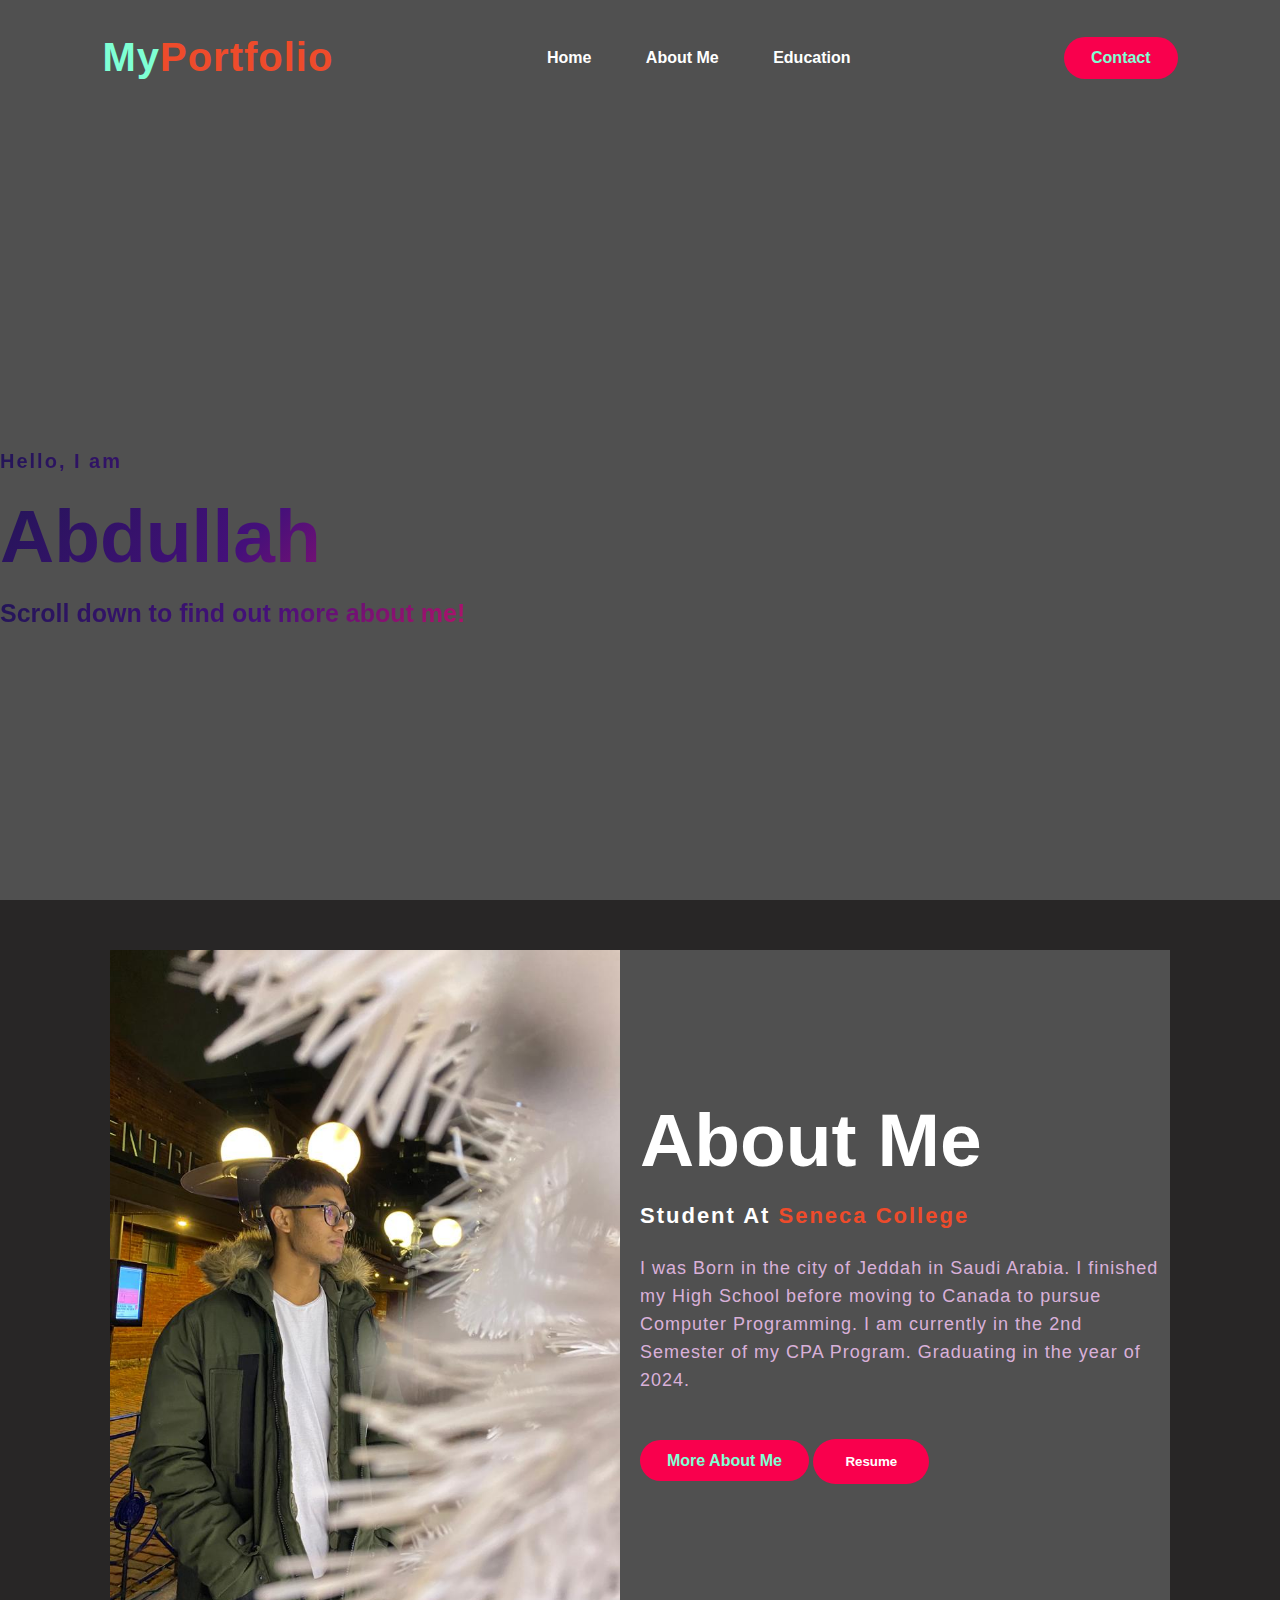
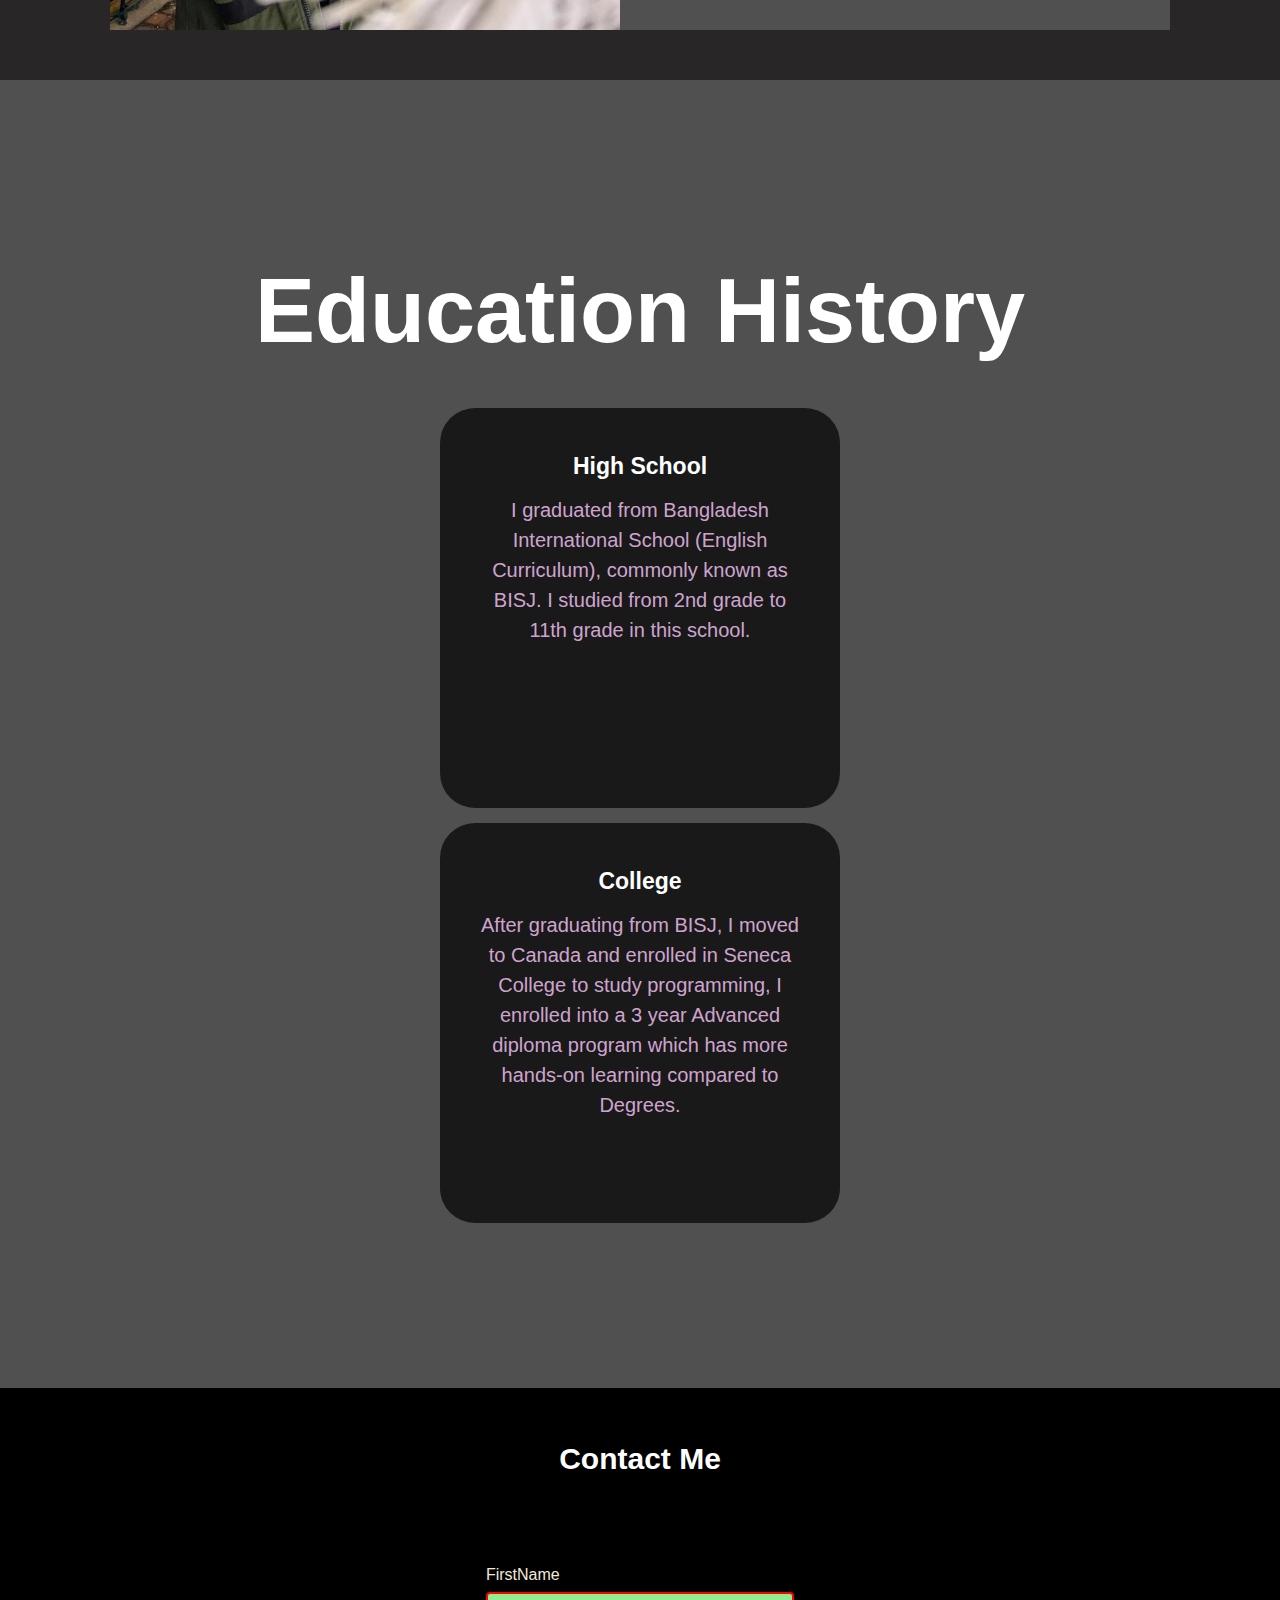
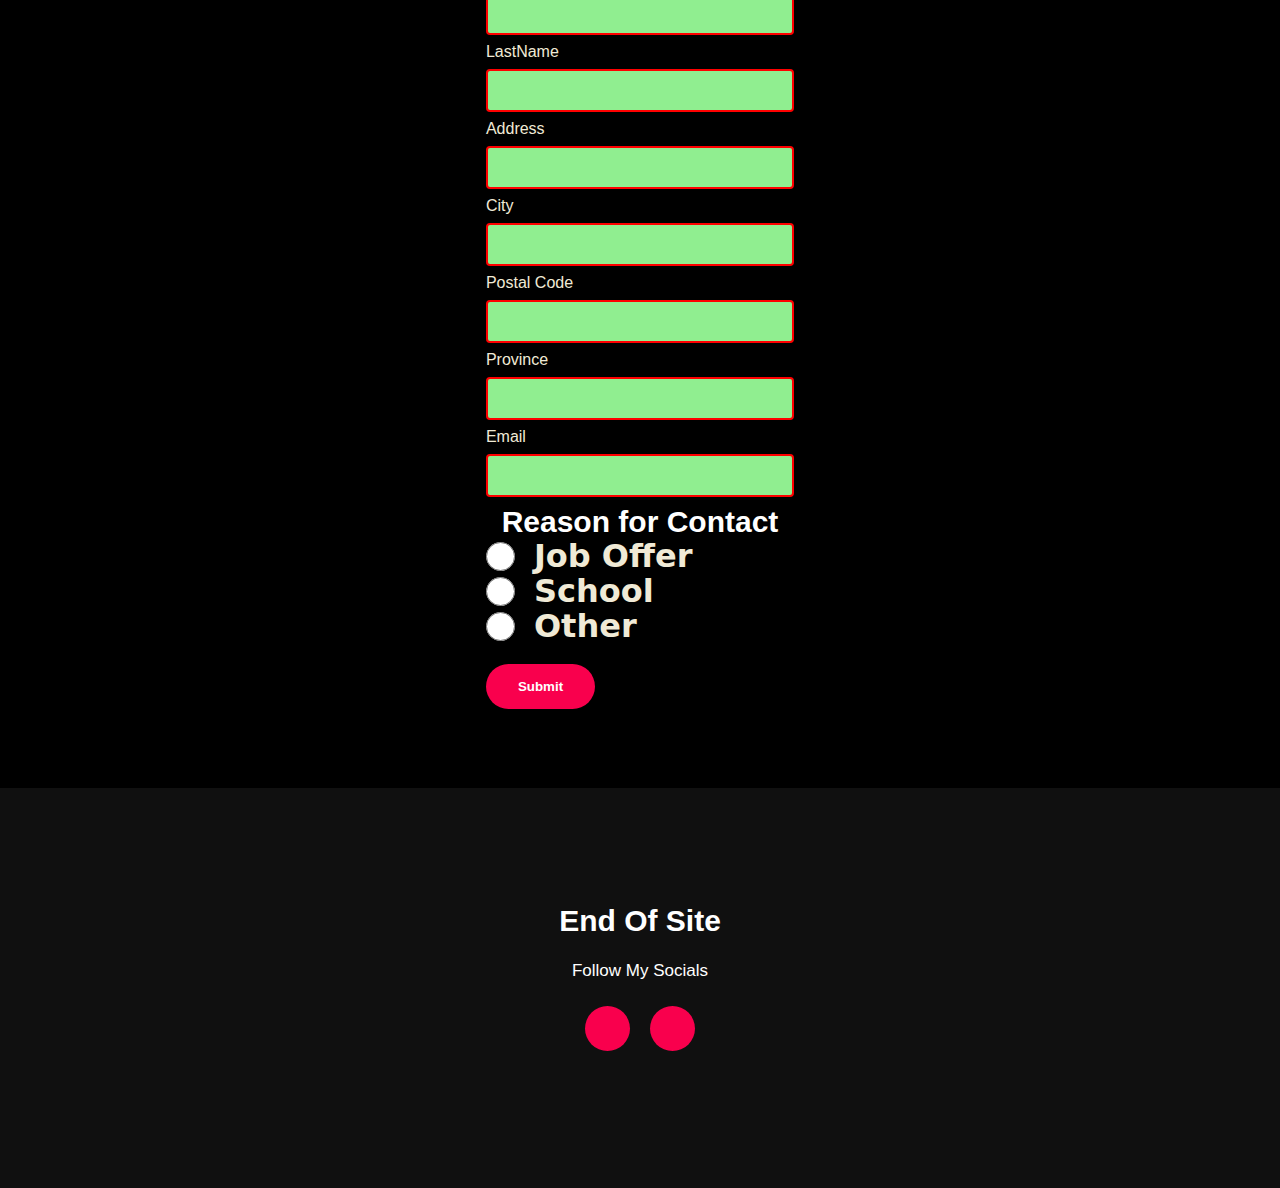
<file: index.html>
<!DOCTYPE html>
<html lang="en">
<head>
    <meta charset="UTF-8">
    <meta http-equiv="X-UA-Compatible" content="IE=edge">
    <meta name="viewport" content="width=device-width, initial-scale=1.0">
    <title>About Me!</title>
    <link rel = "stylesheet" href = "styles/style.css">
    <link rel="preconnect" href="https://fonts.googleapis.com"><link rel="preconnect" href="https://fonts.gstatic.com" crossorigin><link href="https://fonts.googleapis.com/css2?family=Poppins:wght@100;200;300&display=swap" rel="stylesheet">
    <link rel="stylesheet" href="https://cdnjs.cloudflare.com/ajax/libs/font-awesome/6.2.1/css/all.min.css" integrity="sha512-MV7K8+y+gLIBoVD59lQIYicR65iaqukzvf/nwasF0nqhPay5w/9lJmVM2hMDcnK1OnMGCdVK+iQrJ7lzPJQd1w==" crossorigin="anonymous" referrerpolicy="no-referrer" />
    
</head>
<body>
	<!----hero Section start---->

	<div class="hero">
		<nav>
			<h2 class="logo">My<span>Portfolio</span></h2>
			<ul>
				<li><a  href="#">Home</a></li>
				<li><a  href="#about_page">About Me</a></li>
				<li><a  href="#education_page">Education</a></li>

				<!-- <li><a href="#">Contact</a></li> -->
			</ul>
			<a href="#contact_page" class="btn">Contact</a>
		</nav>

		<div class="content">
			<h4 class = "animate">Hello, I am</h4>
			<h1 class = "animate">Abdullah</h1>
			<h3 class = "animate">Scroll down to find out more about me!</h3>
		</div>
	</div>

	<!----About section start---->
	<a id = "about_page"></a>

	<section class="about">
		<div class="main">
			<img src="my photo.jfif">
			<div class="about-text">
				<h2>About Me</h2>
				<h5>Student at <span>Seneca College</span></h5>
				<p>I was Born in the city of Jeddah in Saudi Arabia. I finished my High School before moving to Canada to pursue Computer
                Programming. I am currently in the 2nd Semester of my CPA Program. Graduating in the year of 2024.
                </p>

				<a href = "moreabout.html" target = "_blank" class = "btn">More About Me</a>

				<a href="WEB222resume.docx" download="Abdullah's Resume">
				<button type="button">Resume</button>
				</a>

			</div>
		</div>
	</section>

	<!-----Education section start----------->
<a id = "education_page">
	<div class="education">
		<div class="title">
			<h2>Education History</h2>
		</div>

		<div class="box">
			<div class="card">
				<i class="fas fa-bars"></i>
				<h5>High School</h5>
				<div class="pra">
					<p>I graduated from Bangladesh International School (English Curriculum), commonly known as BISJ. I studied from 2nd grade to 11th grade in this school.
                    </p>

					<!-- <p style="text-align: center;">
						<a class="button" href="#">Read More</a>
					</p> -->
				</div>
			</div>

			<div class="card">
				<i class="far fa-user"></i>
				<h5>College</h5>
				<div class="pra">
                    <p>After graduating from BISJ, I moved to Canada and enrolled in Seneca College to study programming, I enrolled into a 3 year Advanced diploma program
                    which has more hands-on learning compared to Degrees.

                    </p>
					<!-- <p style="text-align: center;">
						<a class="button" href="#">Read More</a>
					</p> -->
				</div>
			</div>
		</a>

            <!-- Extra card for future use -->
			<!-- <div class="card">
				<i class="far fa-bell"></i>
				<h5>Web Development</h5>
				<div class="pra">
					<p>Every website should be built with two primary goals: Firstly, it needs to work across all devices. Secondly, it needs to be fast as possible.</p>

					<p style="text-align: center;">
						<a class="button" href="#">Read More</a>
					</p> -->
				<!-- </div>
			</div> -->
		</div>
	</div>

	<!------Contact Me------>
	<a id = "contact_page">
	<div class="contact-me">
		<p>Contact Me</p>
		<!-- <a class="button-two" href="#">Submit</a> -->
        
<!-- Form Goes here in this section -->
<form>

    <label for="firstname">FirstName<input type="text" id="fname" name="fname" required="required" /></label>
    <p id="userfirstnameError" class="errorMsg"></p>
    

    
    <label for="lastname">LastName<input type="text" id="lname" name="lname" required="required" /></label>
    <p id="userlastnameError" class="errorMsg"></p>
    


    <label for="Address">Address<input type="text" id="addr" name="addr" required="required" /></label>
    <p id="addrError" class="errorMsg"></p>
    


    <label for="City">City<input type="text" id="city" name="city" required="required" /></label>
    <p id="cityError" class="errorMsg"></p>
    


    <label for="Postal Code">Postal Code<input type="text" id="postal" name="postal" required="required" /></label>
    <p id="postalError" class="errorMsg"></p>
    


    <label for="Province">Province<input type="text" id="province" name="province" required="required" /></label>
    <p id="provinceError" class="errorMsg"></p>
    

	<label for="Email">Email<input type="text" id="email" name="email" required="required" /></label>
    <p id="emailError" class="errorMsg"></p>
    
	<!-- <div class = "radio_btn"> -->
		<p>Reason for Contact</p>
	  <!-- <input type="radio" id="Job" name="topic-contact" value="Job">
	  <label for="Job Offer">Job Enquiry</label><br>
	  <input type="radio" id="School" name="topic-contact" value="School">
	  <label for="School">School</label><br>
	  <input type="radio" id="Other" name="topic-contact" value="Other">
	  <label for="Other">Other</label> -->

	  <label class="form-control">
		<input type="radio" name="radio" />
		Job Offer
	  </label>

	  <label class="form-control">
		<input type="radio" name="radio" />
		School
	  </label>

	  <label class="form-control">
		<input type="radio" name="radio" />
		Other
	  </label>
	<!-- </div> -->

	<label class = "submit-btn">
	<button type="button">Submit</button>
</label>

    
    </form>

    <script src = "form.js"></script>
</a>
</div>
</body>

	<!------footer start--------->
	<footer>
		<p>End Of Site</p>
		<p>Follow My Socials</p>
		
		<div class="social">
			<a href="#"><i class="fab fa-facebook-f"></i></a>
			<a href="https://www.instagram.com/abdulsss_20/" target = "_blank"><i class="fab fa-instagram"></i></a>
		</div>

		<!-- <p class="end">END</p> -->
	</footer>
</body>
</html>
</file>
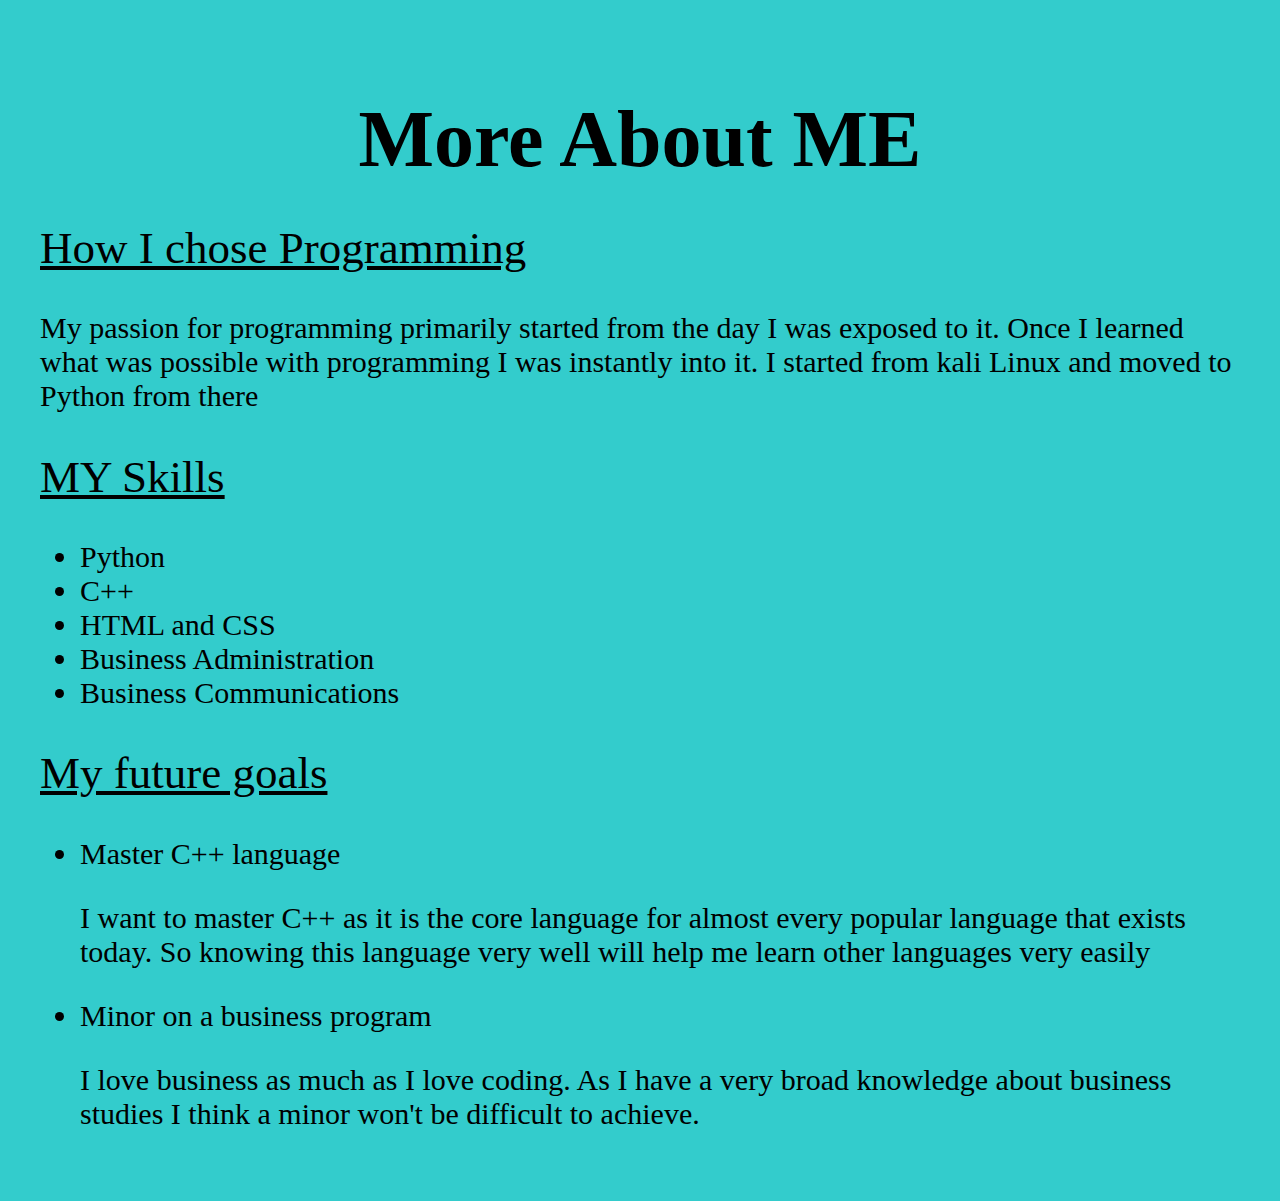
<file: moreabout.html>
<!DOCTYPE html>
<html lang="en">
<head>
    <meta charset="UTF-8">
    <meta http-equiv="X-UA-Compatible" content="IE=edge">
    <meta name="viewport" content="width=device-width, initial-scale=1.0">
    <title>About Me!</title>
    <link rel = "stylesheet" href = "styles/style2.css">
    <link rel="preconnect" href="https://fonts.googleapis.com"><link rel="preconnect" href="https://fonts.gstatic.com" crossorigin><link href="https://fonts.googleapis.com/css2?family=Poppins:wght@100;200;300&display=swap" rel="stylesheet">
    <link rel="stylesheet" href="https://cdnjs.cloudflare.com/ajax/libs/font-awesome/6.2.1/css/all.min.css" integrity="sha512-MV7K8+y+gLIBoVD59lQIYicR65iaqukzvf/nwasF0nqhPay5w/9lJmVM2hMDcnK1OnMGCdVK+iQrJ7lzPJQd1w==" crossorigin="anonymous" referrerpolicy="no-referrer" />
    
</head>


<a href = "moreabout"></a>

<body>
<h1>More About ME</h1>

<h2>How I chose Programming</h2>

    <p>
        My passion for programming primarily started from the day I was exposed to it. Once I learned
        what was possible with programming I was instantly into it.
        I started from kali Linux and moved to Python from there
    </p>
<h2> MY Skills</h2>
<p>
    <ul>
        <li>Python</li>
        <li>C++</li>
        <li>HTML and CSS</li>
        <li>Business Administration</li>
        <li>Business Communications</li>
    </ul>
</p>

<h2>My future goals</h2>

<p>
    <ul>
        <li>Master C++ language</li>
        <p>I want to master C++ as it is the core language for almost every popular language that exists today.
            So knowing this language very well will help me learn other languages very easily
        </p>

        <li>Minor on a business program</li>
        <p>I love business as much as I love coding. As I have a very broad knowledge about business studies
            I think a minor won't be difficult to achieve.
        </p>
    </ul>
</p>
</body>
</file>
<file: styles/style.css>
*{
	padding: 0;
	margin: 0;
    font-family: 'Poppins', sans-serif;
    font-family: 'Raleway', sans-serif;	
    box-sizing: border-box;
    background-color: #505050;
}
.hero{
	height: 100vh;
    overflow: hidden;
}
nav{
	display: flex;
	align-items: center;
	justify-content: space-between;
	padding-top: 35px;
    padding-bottom: 20px;
	padding-left: 8%;
	padding-right: 8%;

    /* background-color: #000; */
    transition: 0.4s;
    position: fixed;
    width: 100%;
    overflow: hidden;
    top: 0;
    z-index: 99;
}
.logo{
	color:aquamarine;
	font-size: 40px;
	letter-spacing: 1px;
	cursor: pointer;
}
span{
	color: #EE4B2B;
}
nav ul li{
	list-style-type: none;
	display: inline-block;
	padding: 10px  25px;
}
nav ul li a{
	color: white;
	text-decoration: none;
	font-weight: bold;
	text-transform: capitalize;
}
nav ul li a:hover{
	color: #f9004d;
	transition: .4s;
}

nav ul li a.active {
    /* background-color: dodgerblue; */
	color: #EE4B2B;
  }

@media screen and (max-width: 400px) {
    #navbar {
      padding: 20px 10px;
    }
    #navbar a {
      float: none;
      display: block;
      text-align: left;
    }
    #navbar-right {
      float: none;
    }
  }

.btn{
	background-color:#f9004d;
	color: aquamarine;
	text-decoration: none;
	border: 2px solid transparent;
	font-weight: bold;
	padding: 10px 25px;
	border-radius: 30px;
	transition: transform .4s; 
}
.btn:hover{
	transform: scale(1.2);
    transition: ease-in-out;
}
.content{
    position: absolute;
    top: 50%;
}

.animate{
    /* text-transform: uppercase; */
    background-image: linear-gradient(-225deg, #231557 0%, #44107a 29%, #ff1361 67%, #fff800 100%);
    background-size: auto auto;
    background-clip: border-box;
    background-size: 200% auto;
    color: #fff;
    background-clip: text;
    -webkit-background-clip: text;
    -webkit-text-fill-color: transparent;
    animation: text-clip 2s linear infinite;

}

@keyframes text-clip {
    to {
      background-position: 200% center;
    }
}

h1{
	color: white;
	margin: 20px 0px 20px;
	font-size: 75px;
}
h3{
	color: white;
	font-size: 25px;
	margin-bottom: 50px;
}
h4{
	color: #fcfc;
	letter-spacing: 2px;
	font-size: 20px;
}


.about{
	width: 100%;
	padding: 50px 0px;
	background-color: #282626;
}
.about img{
	height: auto;
	width: 510px;
}
.about-text{
	width: 550px;
    padding-left: 20px;
}
.main{
	width: 1060px;
	max-width: 95%;
	margin: 0 auto;
	display: flex;
	align-items: center;
	justify-content: space-around;
}
.about-text h2{
	color: white;
	font-size: 75px;
	text-transform: capitalize;
	margin-bottom: 20px;
}
.about-text h5{
	color: white;
	letter-spacing: 2px;
	font-size: 22px;
	margin-bottom: 25px;
	text-transform: capitalize;
}
.about-text p{
	color: #fcfc;
	letter-spacing: 1px;
	line-height: 28px;
	font-size: 18px;
	margin-bottom: 45px;
}
button{
	background-color:#f9004d;
	color: white;
	text-decoration: none;
	border: 2px solid transparent;
	font-weight: bold;
	padding: 13px 30px;
	border-radius: 30px;
	transition: .4s; 
}
button:hover{
	background-color: transparent;
	border: 2px solid #f9004d;
	cursor: pointer;
}

.education{
	background: #505050;
	width: 100%;
	padding: 150px 0px;
}
.title h2{
	color: white;
	font-size: 90px;
	width: 1130px;
	margin: 30px auto;
	text-align: center;
}
.box{
	display: flex;
	justify-content: center;
	align-items: center;
	min-height: 400px;
}
.card{
	height: 400px;
	width: 400px;
	padding: 20px 35px;
	background: #191919;
	border-radius: 35px;
	margin: 15px;
	position: relative;
	overflow: hidden;
	text-align: center;
}
.card i{
	font-size: 50px;
	display: block;
	text-align: center;
	margin: 25px 0px;
	color: #EE4B2B;
    background-color: #191919;

}
h5{
	color: white;
	font-size: 23px;
	margin-bottom: 15px;
}
.pra p{
	color: #fcfc;
	font-size: 20px;
	line-height: 30px;
	margin-bottom: 30px;
    background-color: #191919;
}

.card h5{
    background-color: #191919;
}

.contact-me{
	width: 100%;
	height: 1000px;
	background: black;
	display: flex;
	/* align-items: center;
	flex-direction: column; */
	justify-content: center;
    flex-direction: row;
    align-items: center;

}
.contact-me p{
	color: white;
    background-color: #000;
	font-size: 30px;
	font-weight: bold;

    display: flex;
	justify-content: center;
	align-items: center;

    
}

/* Styling the form */

form{
    background-color: black;
    color: #F0EAD6;
    padding: 90px;
}


    .form-control {

        background-color: black;
        font-family: system-ui, sans-serif;
        font-size: 2rem;
        font-weight: bold;
        line-height: 1.1;

        display: grid;
        grid-template-columns: 1em auto;
        gap: 0.5em;
      }
      
.submit-btn{

     margin-top: 20px;
     position: absolute;
}

label{
    background-color: #000;
}


input{

    width: 90%;
}

input[type=text] {
    width: 100%;
    padding: 12px 20px;
    margin: 8px 0;
    box-sizing: border-box;

    border: 2px solid red;
    border-radius: 4px;

    /* color: #000; */
    background-color: #90EE90;
  }

footer{
	position: relative;
	width: 100%;
	height: 400px;
	background: #101010;
	display: flex;
	flex-direction: column;
	align-items: center;
	justify-content: center;
}
footer p:nth-child(1){
	font-size: 30px;
	color: white;
    background-color: #101010;
	margin-bottom: 20px;
	font-weight: bold;
}
footer p:nth-child(2){
	color: white;
    background-color: #101010;
	font-size: 17px;
	width: 500px;
	text-align: center;
	line-height: 26px;
}
.social{
	display: flex;
    background-color: #101010;

}
.social a{
	width: 45px;
	height: 45px;
	display: flex;
	align-items: center;
	justify-content: center;
	background:  #f9004d;
	border-radius: 50%;
	margin: 22px 10px;
	color: white;
    text-decoration: none;
	font-size: 20px;
}
.social a:hover{
	transform: scale(1.3);
	transition: .3s;
}
</file>
<file: styles/style2.css>
h1{
	font-family: 'Dancing Script', cursive;
    text-align: center;
	font-size: 80px;
	margin-bottom: 30px;
    transition: 1.5s;
    animation: 1s ease-out 0s 1 slideInFromLeft;

}

h2{
    font-family: 'Aguafina Script', cursive;
    font-size: 45px;
    text-decoration: underline;
    font-weight: 300;
    transition: 1.9s;
    animation: 1s ease-out 0s 1 slideInFromLeft;


}

@keyframes slideInFromLeft {
    100% {
        transform: translateX(0);
    }
    0% {
        transform: translateX(-100%);
    }
}

p{
    font-size: 30px;
    font-family: 'Rouge Script', cursive;
}

ul{
    font-family: 'Rouge Script', cursive;    
    font-size: 30px;
    animation: alternate;
}



@keyframes color {
    0%   { background: #414a4c; }
    20%  { background: #808080; }
    40%  { background: #4863A0; }
    60%  { background: #15317E; }
    80%  { background: #43C6DB; }
    100% { background: #3C565B; }
  }
  
  body {
    background: #33CCCC; /* Fallback */
    animation: color 7s infinite linear;
    /* text-align: center; */
    padding: 2em;
  }
</file>
